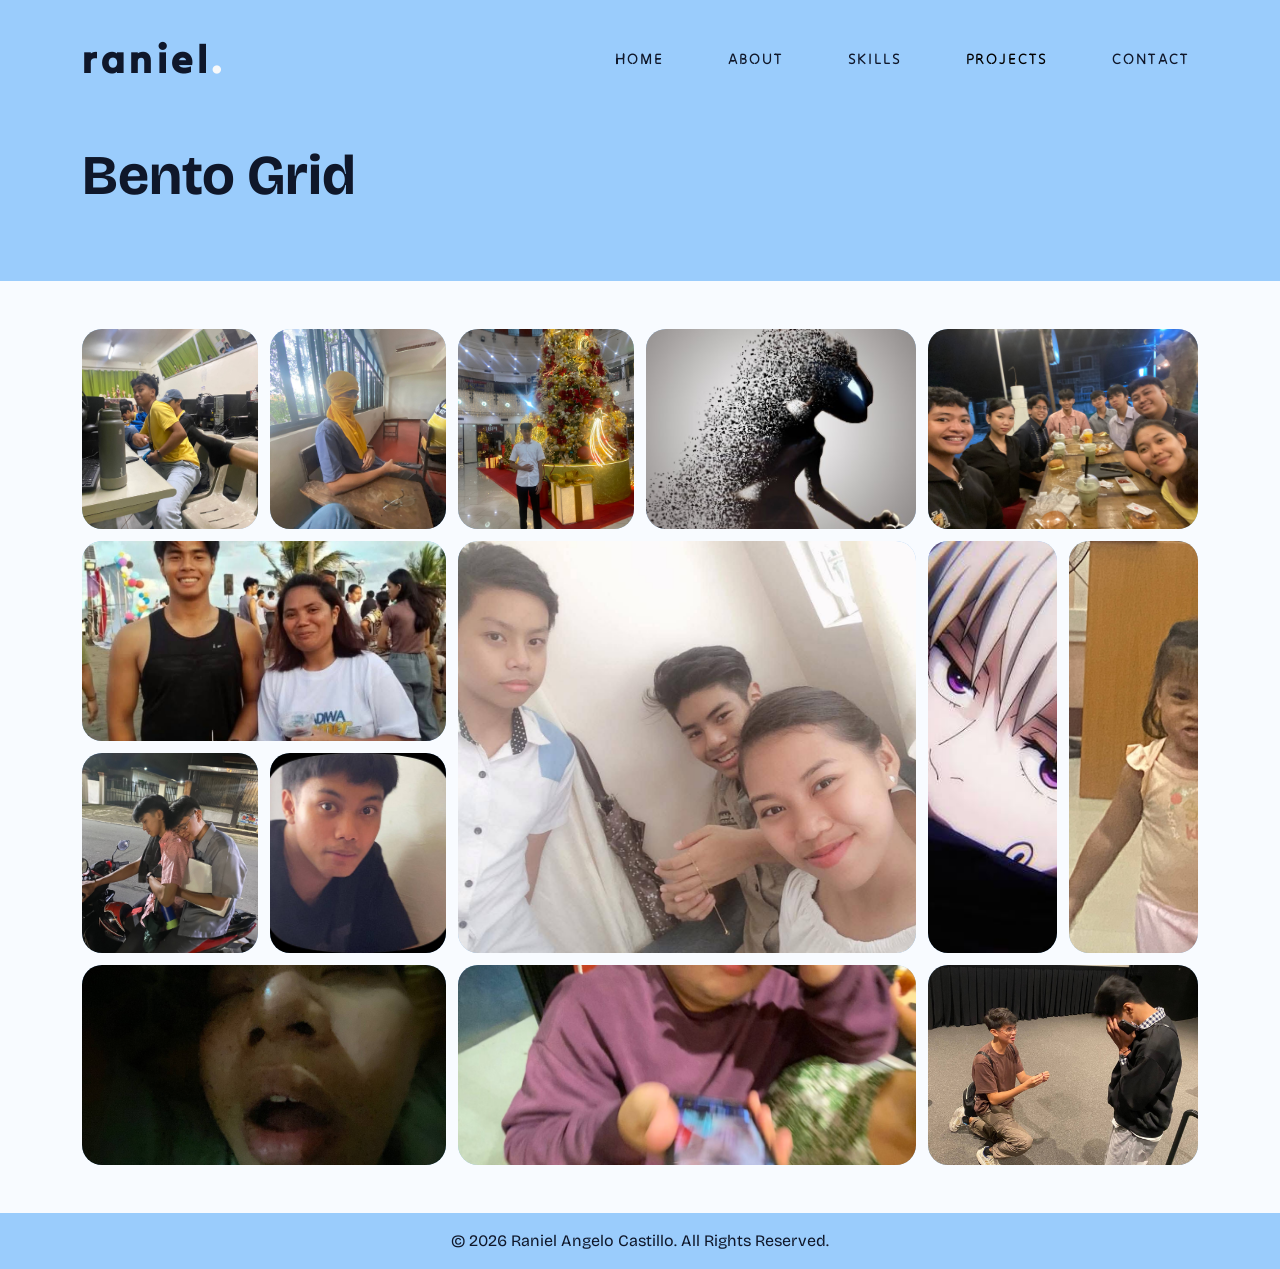
<file: ACTIVITY 1/bento.html>
<!DOCTYPE html>
<html lang="en">
<head>
    <meta charset="UTF-8">
    <meta name="viewport" content="width=device-width, initial-scale=1.0">

    <link href="https://cdn.jsdelivr.net/npm/bootstrap@5.3.8/dist/css/bootstrap.min.css" rel="stylesheet">

    <link rel="preconnect" href="https://fonts.googleapis.com">
    <link rel="preconnect" href="https://fonts.gstatic.com" crossorigin>
    <link href="https://fonts.googleapis.com/css2?family=Bricolage+Grotesque:wght@400&family=Tilt+Neon:wght@400&family=Tilt+Warp:wght@400&display=swap" rel="stylesheet">

    <link rel="stylesheet" href="style.css?v=6">

    <title>Bento Grid | Raniel</title>
</head>
<body>

    <section class="bg-primary-subtle pb-4 pb-lg-5 projects-hero">

        <nav class="navbar navbar-expand-lg py-3 py-lg-4">
            <div class="container">

                <a class="navbar-brand fw-bold fs-1 logo-font" href="https://ranielcastillo17-creator.github.io">
                    raniel<span class="text-light">.</span>
                </a>

                <button class="navbar-toggler" data-bs-toggle="collapse"
                    data-bs-target="#navbarNav">
                    <span class="navbar-toggler-icon"></span>
                </button>

                <div class="collapse navbar-collapse" id="navbarNav">

                    <ul class="navbar-nav ms-auto gap-lg-5">
                        <li class="nav-item">
                            <a class="nav-link fw-semibold neon-font" href="https://ranielcastillo17-creator.github.io">Home</a>
                        </li>

                        <li class="nav-item">
                            <a class="nav-link fw-semibold neon-font" href="https://ranielcastillo17-creator.github.io/#about">About</a>
                        </li>

                        <li class="nav-item">
                            <a class="nav-link fw-semibold neon-font" href="https://ranielcastillo17-creator.github.io/WEBDEV/ACTIVITY%202/skills.html">Skills</a>
                        </li>

                        <li class="nav-item">
                            <a class="nav-link fw-semibold neon-font active" aria-current="page" href="projects.html">Projects</a>
                        </li>

                        <li class="nav-item">
                            <a class="nav-link fw-semibold neon-font" href="https://ranielcastillo17-creator.github.io/#contact">Contact</a>
                        </li>
                    </ul>

                </div>

            </div>
        </nav>

        <div class="container pt-3 pt-lg-4 pb-2 pb-lg-3">
            <h1 class="display-4 fw-bold grotesque-font mb-2">Bento Grid</h1>
        </div>

    </section>

    <section class="py-4 py-lg-5">

        <div class="container">

            <div class="project-grid" id="projectGrid"></div>

        </div>

    </section>

    <div class="modal fade" id="projectModal" tabindex="-1" aria-label="Project image" aria-hidden="true">
        <div class="modal-dialog modal-xl modal-dialog-centered">
            <div class="modal-content bg-transparent border-0">
                <button type="button" class="btn-close btn-close-white ms-auto mb-2" data-bs-dismiss="modal" aria-label="Close"></button>
                <img id="projectModalImg" class="img-fluid rounded-4" alt="">
            </div>
        </div>
    </div>

    <footer class="bg-primary-subtle py-3">

        <div class="container text-center">

            © 2026 Raniel Angelo Castillo.
            All Rights Reserved.

        </div>

    </footer>

    <script src="https://cdn.jsdelivr.net/npm/bootstrap@5.3.8/dist/js/bootstrap.bundle.min.js"></script>
    <script>
        const projectGrid = document.getElementById('projectGrid');
        const projectSizes = [
            'large', '', '', 'feature', 'wide', 'large', '', '', 'large', '', '',
            'wide', 'feature', 'tall'
        ];

        projectGrid.innerHTML = projectSizes.map((size, index) => {
            const number = index + 1;
            const image = `images/projects/${number}.jpg`;
            const sizeClass = size ? ` bento-card--${size}` : '';

            return `
                <div class="card bento-card${sizeClass}">
                    <button class="bento-btn" type="button" data-bs-toggle="modal"
                        data-bs-target="#projectModal" data-img="${image}">
                        <img src="${image}" alt="Project ${number}" loading="lazy">
                    </button>
                </div>`;
        }).join('');

        document.getElementById('projectModal').addEventListener('show.bs.modal', event => {
            const image = document.getElementById('projectModalImg');
            const trigger = event.relatedTarget;
            image.src = trigger.dataset.img;
            image.alt = trigger.querySelector('img').alt;
        });
    </script>

</body>
</html>
</file>
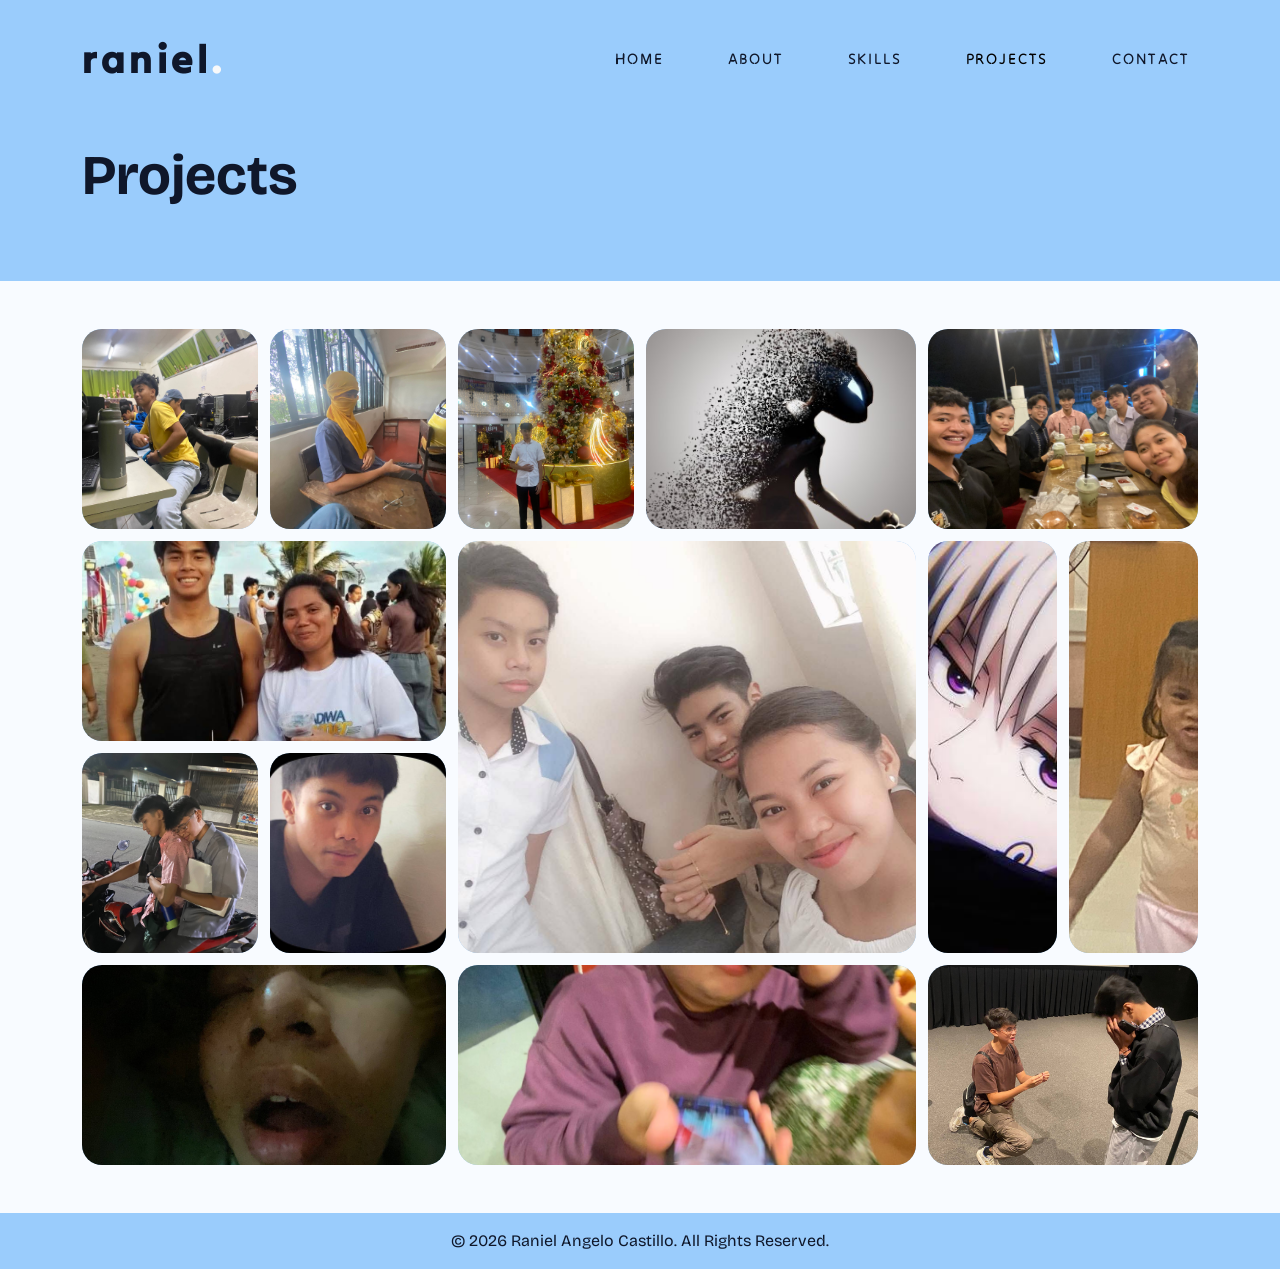
<file: ACTIVITY 1/projects.html>
<!DOCTYPE html>
<html lang="en">
<head>
    <meta charset="UTF-8">
    <meta name="viewport" content="width=device-width, initial-scale=1.0">

    <link href="https://cdn.jsdelivr.net/npm/bootstrap@5.3.8/dist/css/bootstrap.min.css" rel="stylesheet">

    <link rel="preconnect" href="https://fonts.googleapis.com">
    <link rel="preconnect" href="https://fonts.gstatic.com" crossorigin>
    <link href="https://fonts.googleapis.com/css2?family=Bricolage+Grotesque:wght@400&family=Tilt+Neon:wght@400&family=Tilt+Warp:wght@400&display=swap" rel="stylesheet">

    <link rel="stylesheet" href="style.css?v=6">

    <title>Projects | Raniel</title>
</head>
<body>

    <section class="bg-primary-subtle pb-4 pb-lg-5 projects-hero">

        <nav class="navbar navbar-expand-lg py-3 py-lg-4">
            <div class="container">

                <a class="navbar-brand fw-bold fs-1 logo-font" href="https://ranielcastillo17-creator.github.io">
                    raniel<span class="text-light">.</span>
                </a>

                <button class="navbar-toggler" data-bs-toggle="collapse"
                    data-bs-target="#navbarNav">
                    <span class="navbar-toggler-icon"></span>
                </button>

                <div class="collapse navbar-collapse" id="navbarNav">

                    <ul class="navbar-nav ms-auto gap-lg-5">
                        <li class="nav-item">
                            <a class="nav-link fw-semibold neon-font" href="https://ranielcastillo17-creator.github.io">Home</a>
                        </li>

                        <li class="nav-item">
                            <a class="nav-link fw-semibold neon-font" href="https://ranielcastillo17-creator.github.io/#about">About</a>
                        </li>

                        <li class="nav-item">
                            <a class="nav-link fw-semibold neon-font" href="https://ranielcastillo17-creator.github.io/WEBDEV/ACTIVITY%202/skills.html">Skills</a>
                        </li>

                        <li class="nav-item">
                            <a class="nav-link fw-semibold neon-font active" aria-current="page" href="projects.html">Projects</a>
                        </li>

                        <li class="nav-item">
                            <a class="nav-link fw-semibold neon-font" href="https://ranielcastillo17-creator.github.io/#contact">Contact</a>
                        </li>
                    </ul>

                </div>

            </div>
        </nav>

        <div class="container pt-3 pt-lg-4 pb-2 pb-lg-3">
            <h1 class="display-4 fw-bold grotesque-font mb-2">Projects</h1>
        </div>

    </section>

    <section class="py-4 py-lg-5">

        <div class="container">

            <div class="project-grid" id="projectGrid"></div>

        </div>

    </section>

    <div class="modal fade" id="projectModal" tabindex="-1" aria-label="Project image" aria-hidden="true">
        <div class="modal-dialog modal-xl modal-dialog-centered">
            <div class="modal-content bg-transparent border-0">
                <button type="button" class="btn-close btn-close-white ms-auto mb-2" data-bs-dismiss="modal" aria-label="Close"></button>
                <img id="projectModalImg" class="img-fluid rounded-4" alt="">
            </div>
        </div>
    </div>

    <footer class="bg-primary-subtle py-3">

        <div class="container text-center">

            © 2026 Raniel Angelo Castillo.
            All Rights Reserved.

        </div>

    </footer>

    <script src="https://cdn.jsdelivr.net/npm/bootstrap@5.3.8/dist/js/bootstrap.bundle.min.js"></script>
    <script>
        const projectGrid = document.getElementById('projectGrid');
        const projectSizes = [
            'large', '', '', 'feature', 'wide', 'large', '', '', 'large', '', '',
            'wide', 'feature', 'tall'
        ];

        projectGrid.innerHTML = projectSizes.map((size, index) => {
            const number = index + 1;
            const image = `images/projects/${number}.jpg`;
            const sizeClass = size ? ` bento-card--${size}` : '';

            return `
                <div class="card bento-card${sizeClass}">
                    <button class="bento-btn" type="button" data-bs-toggle="modal"
                        data-bs-target="#projectModal" data-img="${image}">
                        <img src="${image}" alt="Project ${number}" loading="lazy">
                    </button>
                </div>`;
        }).join('');

        document.getElementById('projectModal').addEventListener('show.bs.modal', event => {
            const image = document.getElementById('projectModalImg');
            const trigger = event.relatedTarget;
            image.src = trigger.dataset.img;
            image.alt = trigger.querySelector('img').alt;
        });
    </script>

</body>
</html>
</file>
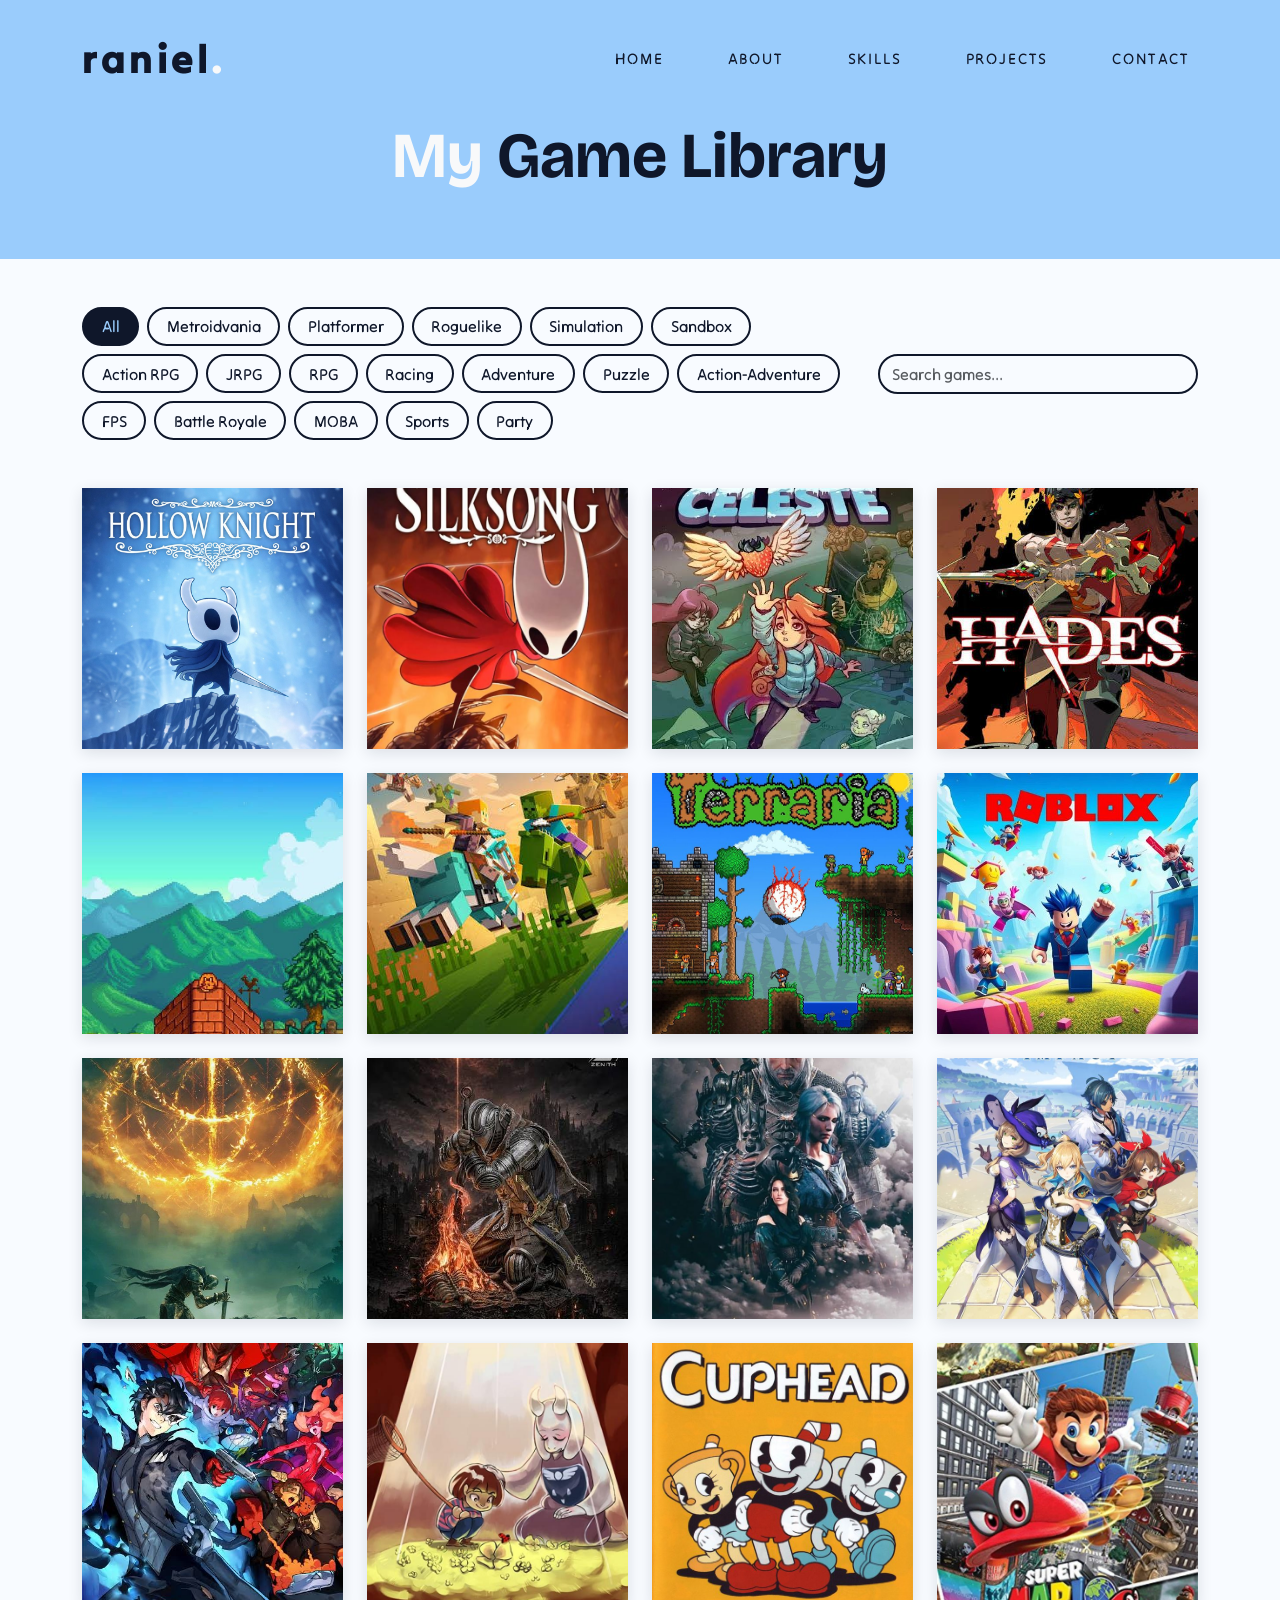
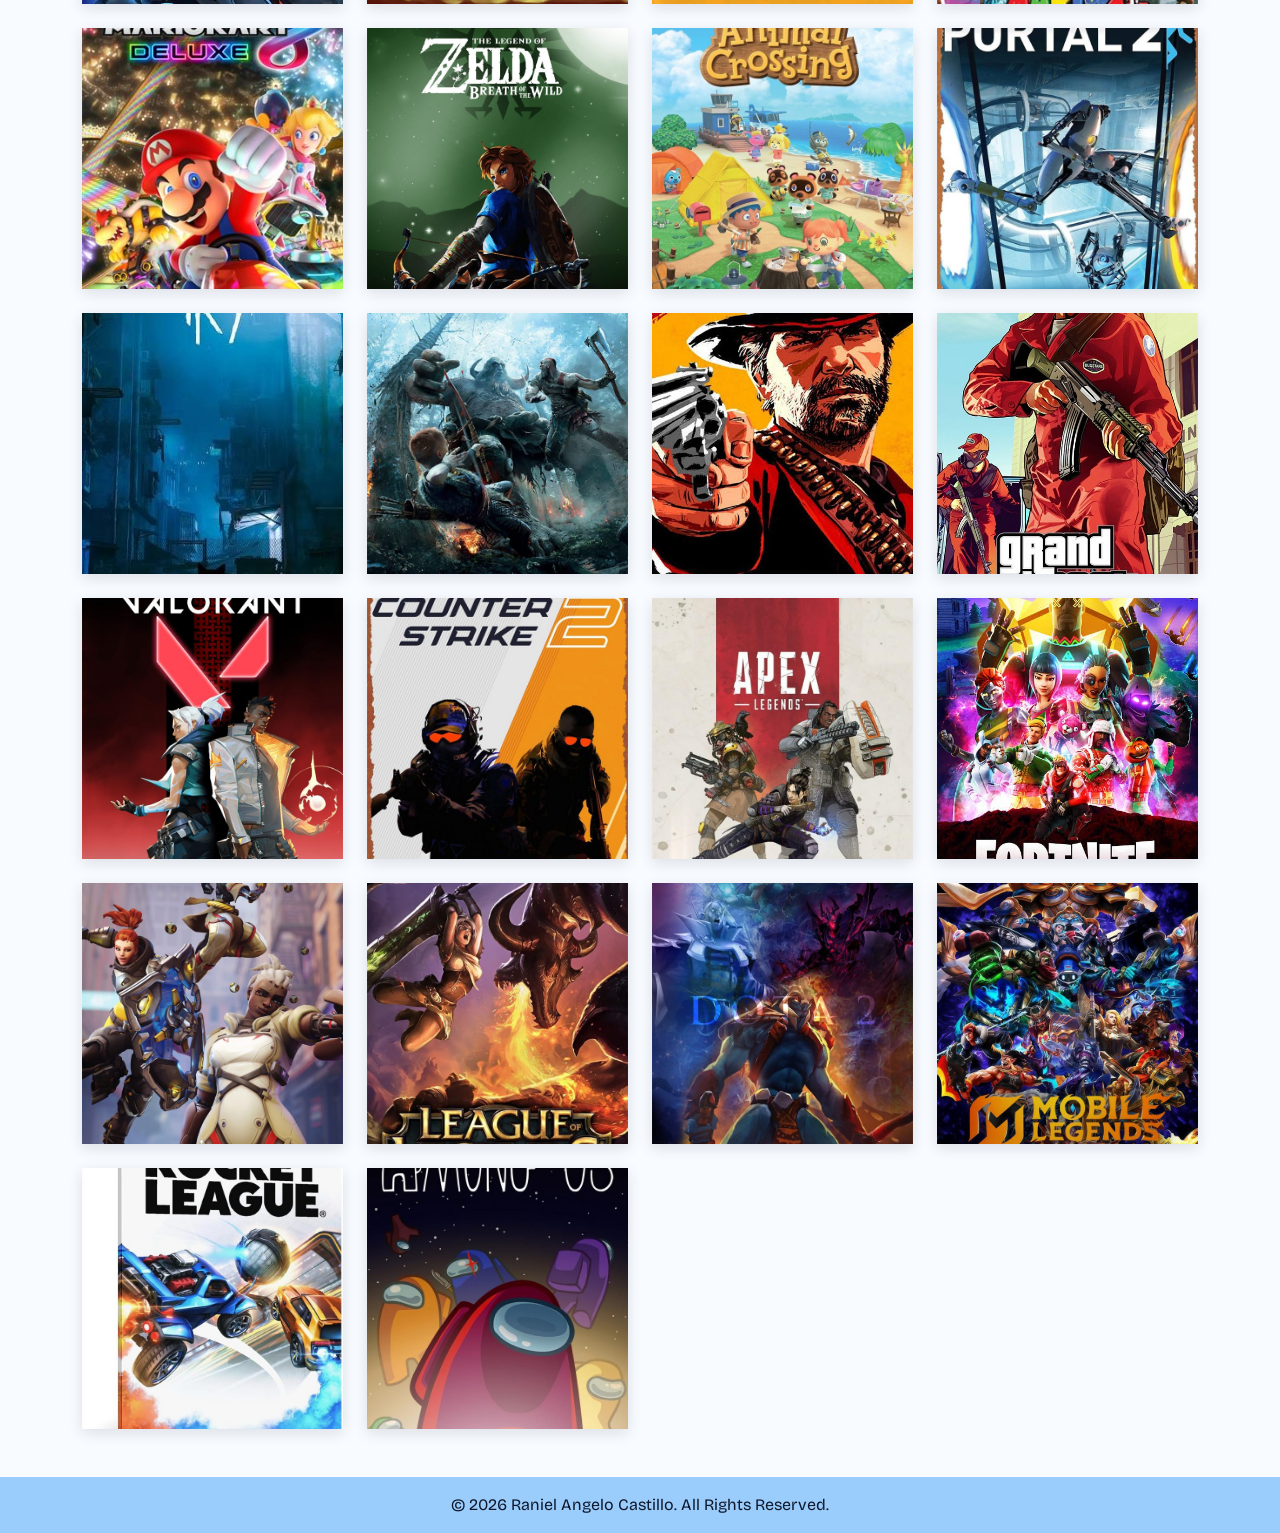
<file: ACTIVITY 2/games.html>
<!DOCTYPE html>
<html lang="en">
<head>
    <meta charset="UTF-8">
    <meta name="viewport" content="width=device-width, initial-scale=1.0">

    <link href="https://cdn.jsdelivr.net/npm/bootstrap@5.3.8/dist/css/bootstrap.min.css" rel="stylesheet">
    <link rel="preconnect" href="https://fonts.googleapis.com">
    <link rel="preconnect" href="https://fonts.gstatic.com" crossorigin>
    <link href="https://fonts.googleapis.com/css2?family=Bricolage+Grotesque:wght@400&family=Tilt+Neon:wght@400&family=Tilt+Warp:wght@400&display=swap" rel="stylesheet">

    <link rel="stylesheet" href="../ACTIVITY%201/style.css?v=6">
    <link rel="stylesheet" href="games.css">

    <title>Games | Raniel</title>
</head>
<body>

    <section class="bg-primary-subtle games-hero">

        <nav class="navbar navbar-expand-lg py-4">
            <div class="container">
                <a class="navbar-brand fw-bold fs-1 logo-font" href="https://ranielcastillo17-creator.github.io">
                    raniel<span class="text-light">.</span>
                </a>
                <button class="navbar-toggler" type="button" data-bs-toggle="collapse"
                    data-bs-target="#navbarNav" aria-controls="navbarNav"
                    aria-expanded="false" aria-label="Toggle navigation">
                    <span class="navbar-toggler-icon"></span>
                </button>
                <div class="collapse navbar-collapse" id="navbarNav">
                    <ul class="navbar-nav ms-auto gap-lg-5">
                        <li class="nav-item"><a class="nav-link fw-semibold neon-font" href="https://ranielcastillo17-creator.github.io">Home</a></li>
                        <li class="nav-item"><a class="nav-link fw-semibold neon-font" href="https://ranielcastillo17-creator.github.io/#about">About</a></li>
                        <li class="nav-item"><a class="nav-link fw-semibold neon-font" href="https://ranielcastillo17-creator.github.io/WEBDEV/skills/skills.html">Skills</a></li>
                        <li class="nav-item"><a class="nav-link fw-semibold neon-font" href="https://ranielcastillo17-creator.github.io/WEBDEV/projects/projects.html">Projects</a></li>
                        <li class="nav-item"><a class="nav-link fw-semibold neon-font" href="https://ranielcastillo17-creator.github.io/#contact">Contact</a></li>
                    </ul>
                </div>
            </div>
        </nav>

        <div class="container text-center">
            <h1 class="display-3 fw-bold grotesque-font mb-3">
                <span class="text-light">My</span> Game Library
            </h1>
        </div>
    </section>

    <section class="py-5">
        <div class="container">

            <div class="d-flex flex-column flex-md-row gap-3 justify-content-between align-items-md-center mb-5">
                <div class="filter-bar d-flex flex-wrap gap-2" id="filters" role="group" aria-label="Filter by genre"></div>
                <input type="search" id="search" class="form-control search-input" placeholder="Search games..." aria-label="Search games">
            </div>

            <div class="game-grid" id="gameGrid"></div>

            <p class="empty-state text-center neon-font fs-5 mt-4" id="emptyState">No games found.</p>

        </div>
    </section>

    <footer class="bg-primary-subtle py-3">
        <div class="container text-center">
            © 2026 Raniel Angelo Castillo. All Rights Reserved.
        </div>
    </footer>

    <script src="https://cdn.jsdelivr.net/npm/bootstrap@5.3.8/dist/js/bootstrap.bundle.min.js"></script>
    <script src="games.js"></script>
</body>
</html>
</file>
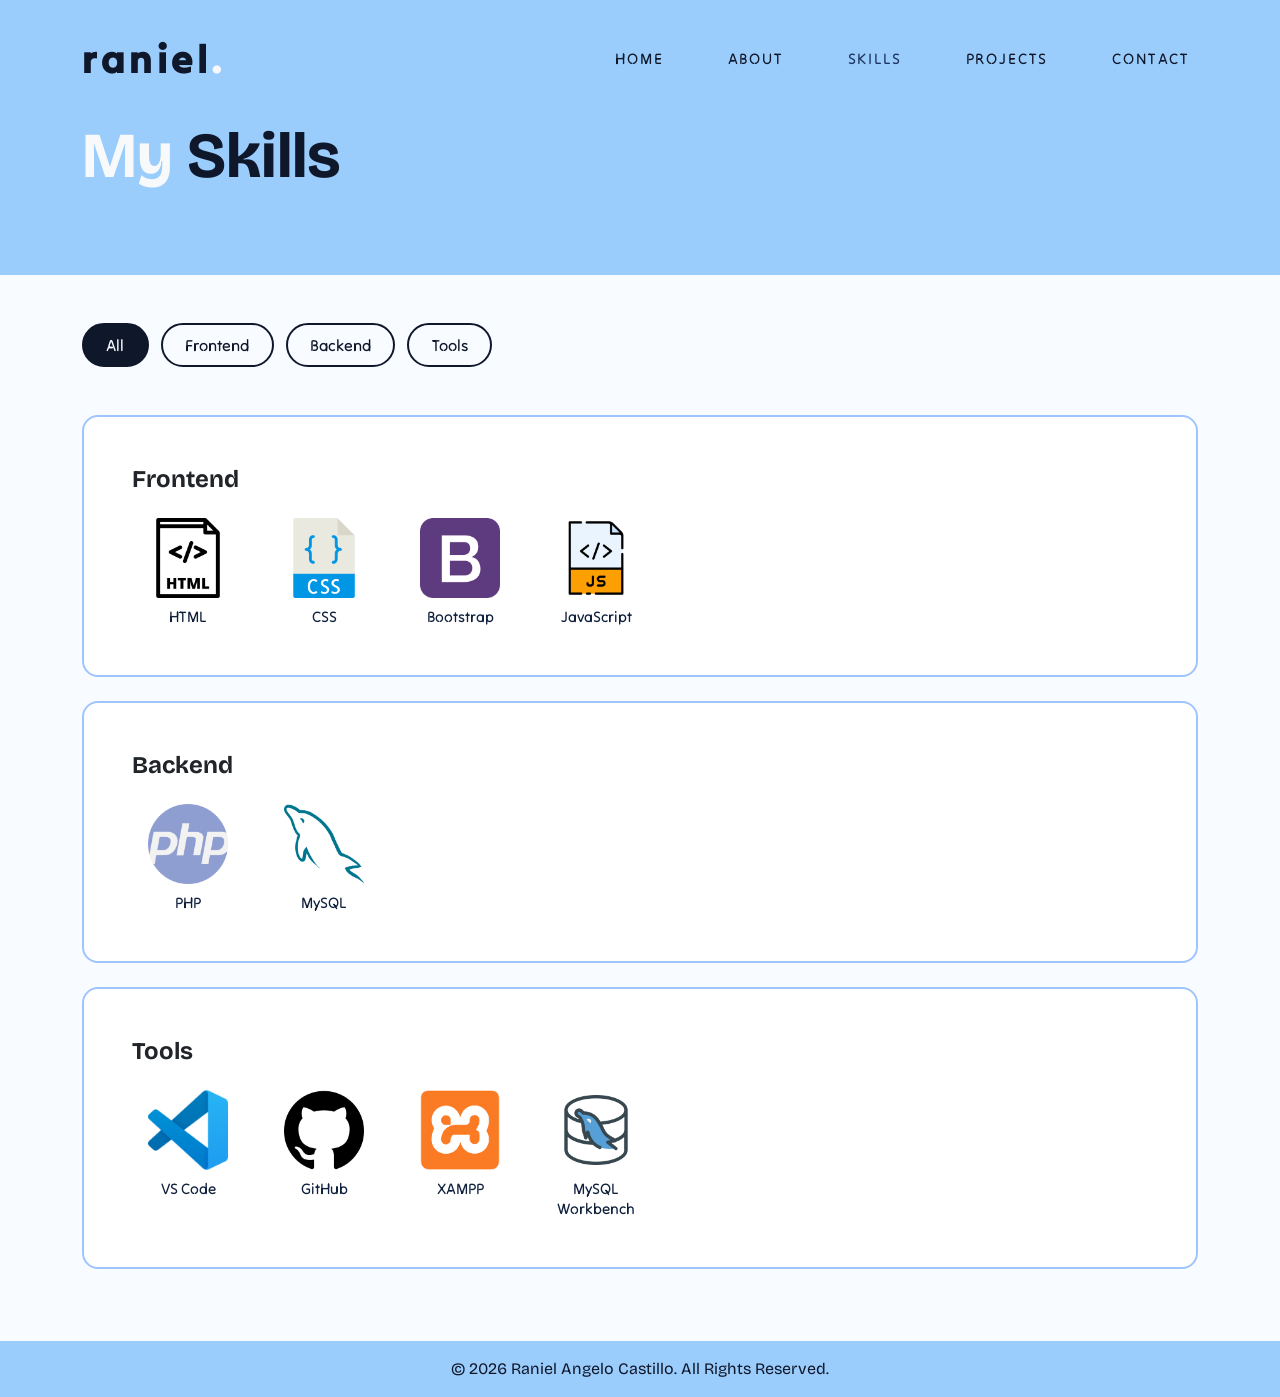
<file: ACTIVITY 2/skills.html>
<!DOCTYPE html>
<html lang="en">
<head>
    <meta charset="UTF-8">
    <meta name="viewport" content="width=device-width, initial-scale=1.0">

    <link href="https://cdn.jsdelivr.net/npm/bootstrap@5.3.8/dist/css/bootstrap.min.css" rel="stylesheet">

    <link rel="preconnect" href="https://fonts.googleapis.com">
    <link rel="preconnect" href="https://fonts.gstatic.com" crossorigin>
    <link href="https://fonts.googleapis.com/css2?family=Bricolage+Grotesque:wght@400&family=Tilt+Neon:wght@400&family=Tilt+Warp:wght@400&display=swap" rel="stylesheet">

    <link rel="stylesheet" href="skills.css">

    <title>Skills | Raniel Angelo</title>
</head>
<body>

    <section class="bg-primary-subtle skills-hero">


        <nav class="navbar navbar-expand-lg py-4">
            <div class="container">

                <a class="navbar-brand fw-bold fs-1 logo-font" href="https://ranielcastillo17-creator.github.io">
                    raniel<span class="text-light">.</span>
                </a>

                <button class="navbar-toggler" data-bs-toggle="collapse"
                    data-bs-target="#navbarNav" aria-label="Toggle navigation">
                    <span class="navbar-toggler-icon"></span>
                </button>

                <div class="collapse navbar-collapse" id="navbarNav">
                    <ul class="navbar-nav ms-auto gap-lg-5">
                        <li class="nav-item">
                            <a class="nav-link fw-semibold neon-font" href="https://ranielcastillo17-creator.github.io">Home</a>
                        </li>
                        <li class="nav-item">
                            <a class="nav-link fw-semibold neon-font" href="https://ranielcastillo17-creator.github.io/#about">About</a>
                        </li>
                        <li class="nav-item">
                            <a class="nav-link fw-semibold neon-font active" aria-current="page" href="skills.html">Skills</a>
                        </li>
                        <li class="nav-item">
                            <a class="nav-link fw-semibold neon-font" href="https://ranielcastillo17-creator.github.io/WEBDEV/ACTIVITY%201/projects.html">Projects</a>
                        </li>
                        <li class="nav-item">
                            <a class="nav-link fw-semibold neon-font" href="https://ranielcastillo17-creator.github.io/#contact">Contact</a>
                        </li>
                    </ul>
                </div>

            </div>
        </nav>

        <div class="container">
            <h1 class="display-3 fw-bold grotesque-font mb-3">
                <span class="text-light">My</span> Skills
            </h1>
        </div>

    </section>

    <section class="py-5">
        <div class="container">
            <div class="filter-bar mb-5" id="filterBar" role="group" aria-label="Filter skills by category"></div>
            <div class="row" id="skillsContainer" aria-live="polite">
                <p class="skills-message neon-font">Loading skills…</p>
            </div>
        </div>
    </section>

    <footer class="bg-primary-subtle py-3">
        <div class="container text-center">
            © 2026 Raniel Angelo Castillo.
            All Rights Reserved.
        </div>
    </footer>

    <script src="https://cdn.jsdelivr.net/npm/bootstrap@5.3.8/dist/js/bootstrap.bundle.min.js"></script>
    <script src="skills.js"></script>
</body>
</html>
</file>
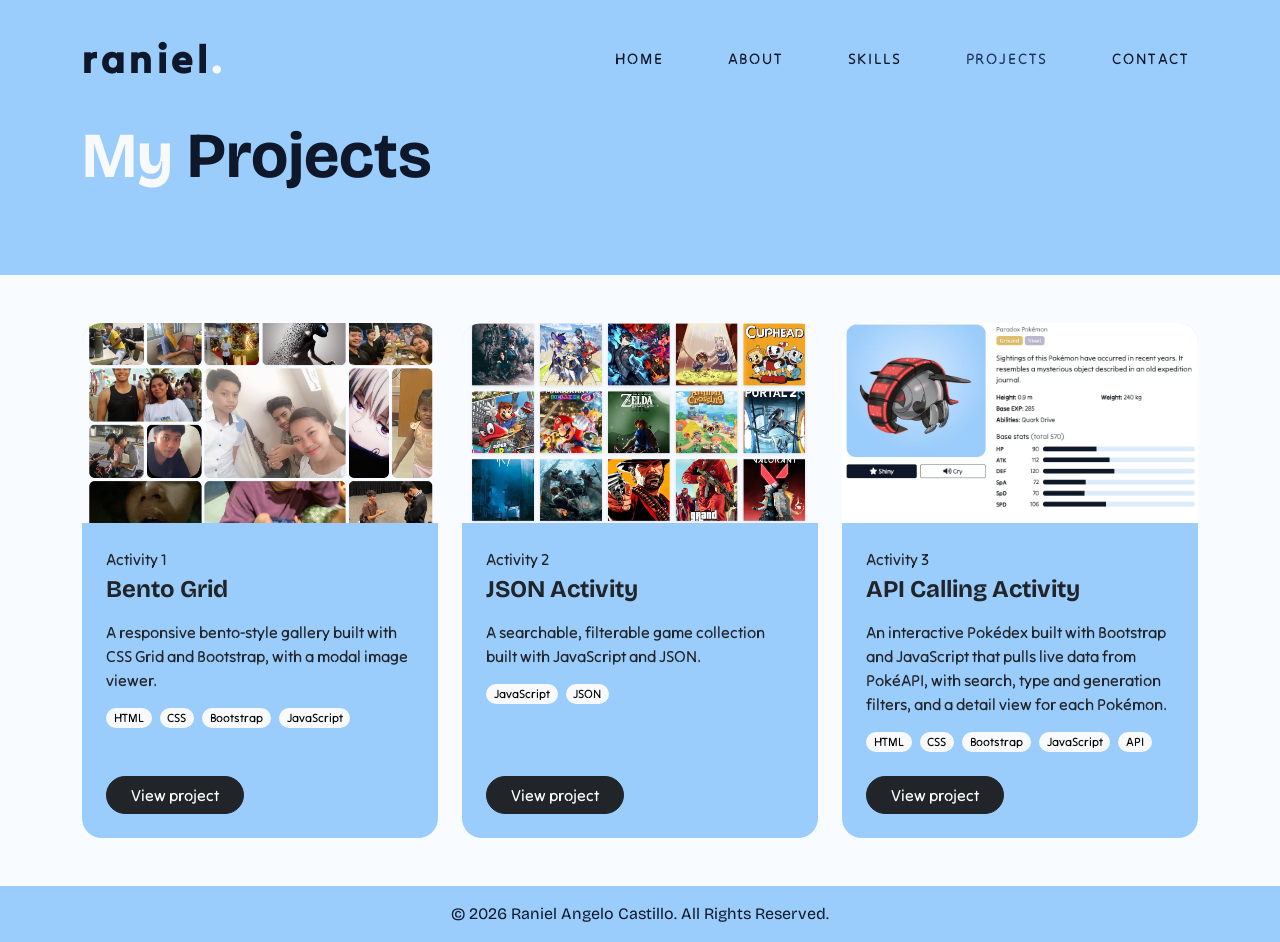
<file: projects/projects.html>
<!DOCTYPE html>
<html lang="en">
<head>
    <meta charset="UTF-8">
    <meta name="viewport" content="width=device-width, initial-scale=1.0">

    <link href="https://cdn.jsdelivr.net/npm/bootstrap@5.3.8/dist/css/bootstrap.min.css" rel="stylesheet">

    <link rel="preconnect" href="https://fonts.googleapis.com">
    <link rel="preconnect" href="https://fonts.gstatic.com" crossorigin>
    <link href="https://fonts.googleapis.com/css2?family=Bricolage+Grotesque:wght@400&family=Tilt+Neon:wght@400&family=Tilt+Warp:wght@400&display=swap" rel="stylesheet">

    <link rel="stylesheet" href="projects.css">

    <title>Projects | Raniel Angelo</title>
</head>
<body>

    <section id="home" class="bg-primary-subtle projects-hero">

        <nav class="navbar navbar-expand-lg py-4">
            <div class="container">

                <a class="navbar-brand fw-bold fs-1 logo-font" href="https://ranielcastillo17-creator.github.io">
                    raniel<span class="text-light">.</span>
                </a>

                <button class="navbar-toggler" data-bs-toggle="collapse"
                    data-bs-target="#navbarNav" aria-label="Toggle navigation">
                    <span class="navbar-toggler-icon"></span>
                </button>

                <div class="collapse navbar-collapse" id="navbarNav">
                    <ul class="navbar-nav ms-auto gap-lg-5">
                        <li class="nav-item">
                            <a class="nav-link fw-semibold neon-font" href="https://ranielcastillo17-creator.github.io/">Home</a>
                        </li>
                        <li class="nav-item">
                            <a class="nav-link fw-semibold neon-font" href="https://ranielcastillo17-creator.github.io/#about">About</a>
                        </li>
                        <li class="nav-item">
                            <a class="nav-link fw-semibold neon-font" href="https://ranielcastillo17-creator.github.io/WEBDEV/skills/skills.html">Skills</a>
                        </li>
                        <li class="nav-item">
                            <a class="nav-link fw-semibold neon-font active" aria-current="page" href="projects.html">Projects</a>
                        </li>
                        <li class="nav-item">
                            <a class="nav-link fw-semibold neon-font" href="https://ranielcastillo17-creator.github.io/#contact">Contact</a>
                        </li>
                    </ul>
                </div>

            </div>
        </nav>

        <div class="container">
            <h1 class="display-3 fw-bold grotesque-font mb-3">
                <span class="text-light">My</span> Projects
            </h1>
        </div>

    </section>

    <section id="projects" class="py-5">
        <div class="container">
            <div class="row g-4">
                <div class="col-md-6 col-lg-4">
                    <div class="card project-card h-100 overflow-hidden">
                        <div class="ratio ratio-16x9 project-media">
                            <img src="images/preview.jfif" alt="Bento Grid preview">
                        </div>
                        <div class="card-body d-flex flex-column p-4">
                            <p class="neon-font fw-semibold mb-1">Activity 1</p>
                            <h3 class="h4 fw-bold grotesque-font mb-3">Bento Grid</h3>
                            <p class="neon-font mb-3">
                                A responsive bento-style gallery built with CSS Grid and Bootstrap, with a modal image viewer.
                            </p>
                            <div class="d-flex flex-wrap gap-2 mb-4">
                                <span class="badge rounded-pill text-bg-light neon-font">HTML</span>
                                <span class="badge rounded-pill text-bg-light neon-font">CSS</span>
                                <span class="badge rounded-pill text-bg-light neon-font">Bootstrap</span>
                                <span class="badge rounded-pill text-bg-light neon-font">JavaScript</span>
                            </div>
                            <a href="https://ranielcastillo17-creator.github.io/WEBDEV/ACTIVITY%201/bento.html" class="btn btn-dark rounded-pill px-4 mt-auto align-self-start neon-font">View project</a>
                        </div>
                    </div>
                </div>

                <div class="col-md-6 col-lg-4">
                    <div class="card project-card h-100 overflow-hidden">
                        <div class="ratio ratio-16x9 project-media">
                            <img src="images/preview2.jfif" alt="JSON Activity preview">
                        </div>
                        <div class="card-body d-flex flex-column p-4">
                            <p class="neon-font fw-semibold mb-1">Activity 2</p>
                            <h3 class="h4 fw-bold grotesque-font mb-3">JSON Activity</h3>
                            <p class="neon-font mb-3">
                                A searchable, filterable game collection built with JavaScript and JSON.
                            </p>
                            <div class="d-flex flex-wrap gap-2 mb-4">
                                <span class="badge rounded-pill text-bg-light neon-font">JavaScript</span>
                                <span class="badge rounded-pill text-bg-light neon-font">JSON</span>
                            </div>
                            <a href="https://ranielcastillo17-creator.github.io/WEBDEV/ACTIVITY%202/games.html" class="btn btn-dark rounded-pill px-4 mt-auto align-self-start neon-font">View project</a>
                        </div>
                    </div>
                </div>

                <div class="col-md-6 col-lg-4">
                    <div class="card project-card h-100 overflow-hidden">
                        <div class="ratio ratio-16x9 project-media">
                            <img src="images/preview3.jfif" alt="API Calling preview">
                        </div>
                        <div class="card-body d-flex flex-column p-4">
                            <p class="neon-font fw-semibold mb-1">Activity 3</p>
                            <h3 class="h4 fw-bold grotesque-font mb-3">API Calling Activity </h3>
                            <p class="neon-font mb-3">
                                An interactive Pokédex built with Bootstrap and JavaScript that pulls live data from PokéAPI, with search, type and generation filters, and a detail view for each Pokémon.
                            </p>
                            <div class="d-flex flex-wrap gap-2 mb-4">
                                <span class="badge rounded-pill text-bg-light neon-font">HTML</span>
                                <span class="badge rounded-pill text-bg-light neon-font">CSS</span>
                                <span class="badge rounded-pill text-bg-light neon-font">Bootstrap</span>
                                <span class="badge rounded-pill text-bg-light neon-font">JavaScript</span>
                                <span class="badge rounded-pill text-bg-light neon-font">API</span>
                            </div>
                            <a href="https://ranielcastillo17-creator.github.io/WEBDEV/ACTIVITY%203/pokedex.html" class="btn btn-dark rounded-pill px-4 mt-auto align-self-start neon-font">View project</a>
                        </div>
                    </div>
                </div>
            </div>
        </div>
    </section>

    <footer class="bg-primary-subtle py-3">
        <div class="container text-center">
            © 2026 Raniel Angelo Castillo.
            All Rights Reserved.
        </div>
    </footer>

    <script src="https://cdn.jsdelivr.net/npm/bootstrap@5.3.8/dist/js/bootstrap.bundle.min.js"></script>
</body>
</html>
</file>
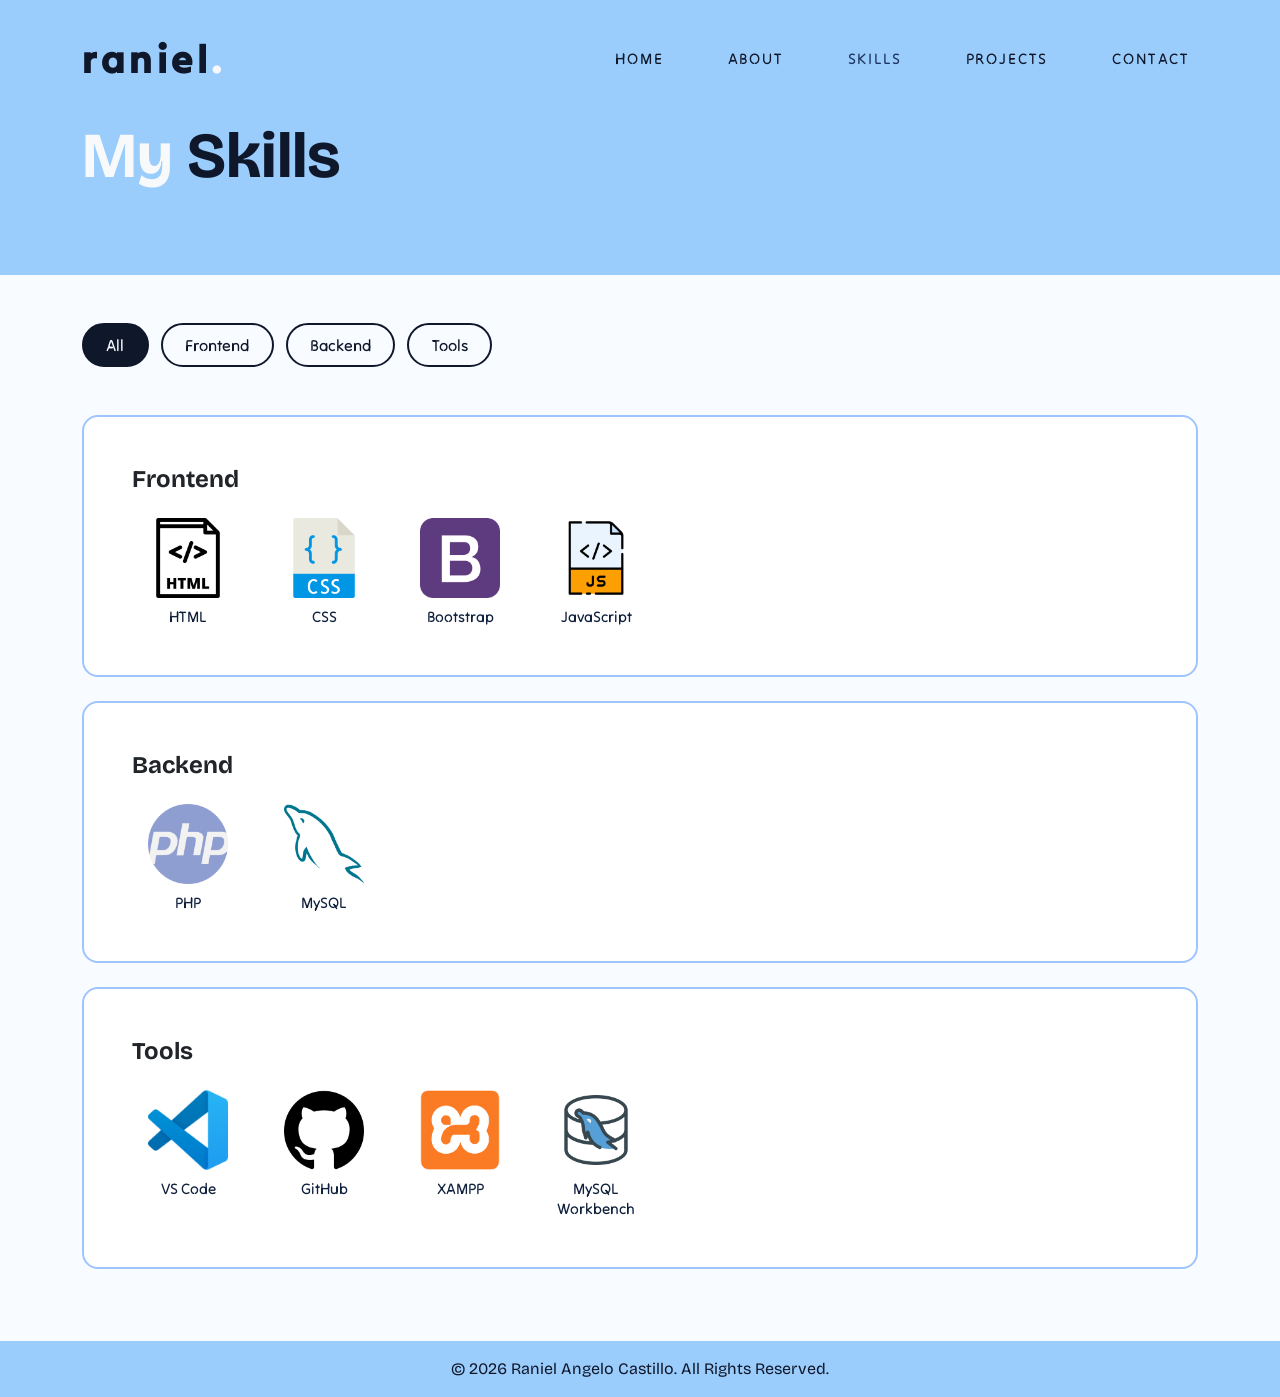
<file: skills/skills.html>
<!DOCTYPE html>
<html lang="en">
<head>
    <meta charset="UTF-8">
    <meta name="viewport" content="width=device-width, initial-scale=1.0">

    <link href="https://cdn.jsdelivr.net/npm/bootstrap@5.3.8/dist/css/bootstrap.min.css" rel="stylesheet">

    <link rel="preconnect" href="https://fonts.googleapis.com">
    <link rel="preconnect" href="https://fonts.gstatic.com" crossorigin>
    <link href="https://fonts.googleapis.com/css2?family=Bricolage+Grotesque:wght@400&family=Tilt+Neon:wght@400&family=Tilt+Warp:wght@400&display=swap" rel="stylesheet">

    <link rel="stylesheet" href="skills.css">

    <title>Skills | Raniel Angelo</title>
</head>
<body>

    <section class="bg-primary-subtle skills-hero">


        <nav class="navbar navbar-expand-lg py-4">
            <div class="container">

                <a class="navbar-brand fw-bold fs-1 logo-font" href="https://ranielcastillo17-creator.github.io">
                    raniel<span class="text-light">.</span>
                </a>

                <button class="navbar-toggler" data-bs-toggle="collapse"
                    data-bs-target="#navbarNav" aria-label="Toggle navigation">
                    <span class="navbar-toggler-icon"></span>
                </button>

                <div class="collapse navbar-collapse" id="navbarNav">
                    <ul class="navbar-nav ms-auto gap-lg-5">
                        <li class="nav-item">
                            <a class="nav-link fw-semibold neon-font" href="https://ranielcastillo17-creator.github.io">Home</a>
                        </li>
                        <li class="nav-item">
                            <a class="nav-link fw-semibold neon-font" href="https://ranielcastillo17-creator.github.io/#about">About</a>
                        </li>
                        <li class="nav-item">
                            <a class="nav-link fw-semibold neon-font active" aria-current="page" href="https://ranielcastillo17-creator.github.io/skills/skills.html">Skills</a>
                        </li>
                        <li class="nav-item">
                            <a class="nav-link fw-semibold neon-font" href="https://ranielcastillo17-creator.github.io/WEBDEV/projects/projects.html">Projects</a>
                        </li>
                        <li class="nav-item">
                            <a class="nav-link fw-semibold neon-font" href="https://ranielcastillo17-creator.github.io/#contact">Contact</a>
                        </li>
                    </ul>
                </div>

            </div>
        </nav>

        <div class="container">
            <h1 class="display-3 fw-bold grotesque-font mb-3">
                <span class="text-light">My</span> Skills
            </h1>
        </div>

    </section>

    <section class="py-5">
        <div class="container">
            <div class="filter-bar mb-5" id="filterBar" role="group" aria-label="Filter skills by category"></div>
            <div class="row" id="skillsContainer" aria-live="polite">
                <p class="skills-message neon-font">Loading skills…</p>
            </div>
        </div>
    </section>

    <footer class="bg-primary-subtle py-3">
        <div class="container text-center">
            © 2026 Raniel Angelo Castillo.
            All Rights Reserved.
        </div>
    </footer>

    <script src="https://cdn.jsdelivr.net/npm/bootstrap@5.3.8/dist/js/bootstrap.bundle.min.js"></script>
    <script src="skills.js"></script>
</body>
</html>
</file>
<file: ACTIVITY 1/style.css>
﻿body {
    font-family: "Bricolage Grotesque", sans-serif;
    color: #0f172a;
    background: #f8fbff;
}

img {
    max-width: 100%;
}

html {
    scroll-behavior: smooth;
}

section[id] {
    scroll-margin-top: 1rem;
}

.bg-primary-subtle {
    background-color: #9ACCFC !important;
}


.logo-font {
    font-family: "Tilt Warp", sans-serif;
    letter-spacing: 0.08em;
    text-transform: lowercase;
}

.neon-font {
    font-family: "Tilt Neon", sans-serif;
}

.grotesque-font {
    font-family: "Bricolage Grotesque", sans-serif;
}


.navbar-brand {
    color: #0f172a;
    letter-spacing: 0.08em;
}

.navbar-nav .nav-link {
    color: #0f172a;
    font-size: 0.95rem;
    font-weight: 600;
    text-transform: uppercase;
    letter-spacing: 0.12em;
}

.navbar-nav .nav-link:hover {
    color: #1b365f;
}


.hero-copy {
    max-width: 560px;
    line-height: 1.8;
    color: #10213d;
    font-size: 1.03rem;
}

.bento-card {
    position: relative;
    overflow: hidden;
    min-width: 0;
    border: 0;
    border-radius: 1.25rem;
    background: #9ACCFC;
}

.project-grid {
    display: grid;
    grid-template-columns: repeat(2, minmax(0, 1fr));
    grid-auto-rows: 5rem;
    grid-auto-flow: dense;
    gap: 0.75rem;
}

.bento-card--large,
.bento-card--feature {
    grid-column: span 2;
    grid-row: span 2;
}

.bento-card--wide {
    grid-column: span 2;
}

.bento-card--tall {
    grid-row: span 2;
}

.bento-btn {
    all: unset;
    display: block;
    position: absolute;
    inset: 0;
    cursor: pointer;
}

.bento-btn:focus-visible {
    outline: 3px solid #0f172a;
    outline-offset: -6px;
    border-radius: 1.25rem;
}

.bento-btn img {
    width: 100%;
    height: 100%;
    object-fit: cover;
    transition: transform 0.4s ease;
}

.bento-card:hover .bento-btn img {
    transform: scale(1.05);
}

#projectModal .modal-dialog {
    max-width: min(1140px, calc(100vw - 2rem));
}

#projectModalImg {
    width: auto;
    max-width: 100%;
    max-height: calc(100vh - 5rem);
    object-fit: contain;
    margin: 0 auto;
}

@media (min-width: 576px) {
    .project-grid {
        grid-template-columns: repeat(3, minmax(0, 1fr));
        grid-auto-rows: 6rem;
    }

    .bento-card--feature {
        grid-column: span 3;
    }
}

@media (min-width: 992px) {
    .project-grid {
        grid-template-columns: repeat(24, minmax(0, 1fr));
        grid-auto-rows: 12.5rem;
    }

    .project-grid .bento-card {
        grid-column: auto;
        grid-row: auto;
    }

    .project-grid .bento-card:nth-child(1) {
        grid-area: 1 / 1 / 2 / span 4;
    }

    .project-grid .bento-card:nth-child(2) {
        grid-area: 1 / 5 / 2 / span 4;
    }

    .project-grid .bento-card:nth-child(3) {
        grid-area: 1 / 9 / 2 / span 4;
    }

    .project-grid .bento-card:nth-child(4) {
        grid-area: 1 / 13 / 2 / span 6;
    }

    .project-grid .bento-card:nth-child(5) {
        grid-area: 1 / 19 / 2 / span 6;
    }

    .project-grid .bento-card:nth-child(6) {
        grid-area: 2 / 1 / 3 / span 8;
    }

    .project-grid .bento-card:nth-child(7) {
        grid-area: 3 / 1 / 4 / span 4;
    }

    .project-grid .bento-card:nth-child(8) {
        grid-area: 3 / 5 / 4 / span 4;
    }

    .project-grid .bento-card:nth-child(9) {
        grid-area: 2 / 9 / span 2 / span 10;
    }

    .project-grid .bento-card:nth-child(10) {
        grid-area: 2 / 19 / span 2 / span 3;
    }

    .project-grid .bento-card:nth-child(11) {
        grid-area: 2 / 22 / span 2 / span 3;
    }

    .project-grid .bento-card:nth-child(12) {
        grid-area: 4 / 1 / 5 / span 8;
    }

    .project-grid .bento-card:nth-child(13) {
        grid-area: 4 / 9 / 5 / span 10;
    }

    .project-grid .bento-card:nth-child(14) {
        grid-area: 4 / 19 / 5 / span 6;
    }
}


@media (prefers-reduced-motion: reduce) {
    html {
        scroll-behavior: auto;
    }

    .bento-btn img {
        transition: none;
    }
}
</file>
<file: ACTIVITY 2/games.css>
.games-hero { padding-bottom: 3rem; }

.filter-bar .btn-filter {
    border: 2px solid #0f172a;
    color: #0f172a;
    background: transparent;
    border-radius: 50rem;
    font-family: "Tilt Neon", sans-serif;
    padding: .35rem 1.1rem;
    transition: background .2s, color .2s;
}
.filter-bar .btn-filter:hover,
.filter-bar .btn-filter.active {
    background: #0f172a;
    color: #9ACCFC;
}

.search-input {
    max-width: 320px;
    border: 2px solid #0f172a;
    border-radius: 50rem;
    background: #f8fbff;
    font-family: "Tilt Neon", sans-serif;
}
.search-input:focus {
    border-color: #1b365f;
    box-shadow: 0 0 0 .25rem rgba(27, 54, 95, .2);
}


.game-grid {
    display: grid;
    grid-template-columns: repeat(auto-fill, minmax(240px, 1fr));
    gap: 1.5rem;
}

.game-card {
    position: relative;
    aspect-ratio: 1 / 1;
    overflow: hidden;
    border-radius: 0;
    background: #9ACCFC;
    box-shadow: 0 4px 14px rgba(15, 23, 42, .12);
    transition: transform .3s ease, box-shadow .3s ease;
}
.game-card:hover,
.game-card:focus-within {
    transform: translateY(-6px);
    box-shadow: 0 16px 32px rgba(15, 23, 42, .25);
}

.game-cover {
    position: absolute;
    inset: 0;
    display: flex;
    flex-direction: column;
    align-items: center;
    justify-content: center;
    text-align: center;
    padding: 1.5rem;
    background: linear-gradient(145deg, var(--c1), var(--c2));
    transition: transform .4s ease;
}
.game-cover img {
    position: absolute;
    inset: 0;
    width: 100%;
    height: 100%;
    object-fit: cover;
}
.game-card:hover .game-cover { transform: scale(1.05); }

.game-title {
    position: relative;
    font-family: "Tilt Warp", sans-serif;
    font-size: 1.9rem;
    line-height: 1.1;
    color: #f8fbff;
    text-transform: uppercase;
    letter-spacing: .06em;
    text-shadow: 0 2px 8px rgba(15, 23, 42, .45);
}
.game-genre {
    position: relative;
    margin-top: .6rem;
    font-family: "Tilt Neon", sans-serif;
    font-size: .85rem;
    letter-spacing: .12em;
    text-transform: uppercase;
    color: #0f172a;
}

.game-overlay {
    position: absolute;
    inset: 0;
    display: flex;
    flex-direction: column;
    align-items: center;
    justify-content: center;
    padding: 1.5rem;
    background: rgba(15, 23, 42, .88);
    opacity: 0;
    visibility: hidden;
    pointer-events: none;
    transform: translateY(100%);
    transition: transform .45s ease, opacity .25s ease, visibility 0s linear .45s;
}
.game-card:hover .game-overlay,
.game-card:focus-within .game-overlay {
    opacity: 1;
    visibility: visible;
    pointer-events: auto;
    transform: translateY(0);
    transition: transform .45s ease, opacity .25s ease;
}

.overlay-title {
    font-family: "Tilt Warp", sans-serif;
    font-size: 1.4rem;
    color: #9ACCFC;
    text-transform: uppercase;
    letter-spacing: .06em;
    text-align: center;
    margin-bottom: .4rem;
}
.overlay-meta {
    font-family: "Tilt Neon", sans-serif;
    font-size: .85rem;
    color: #f8fbff;
    opacity: .7;
    margin-bottom: 1rem;
    text-align: center;
}
.overlay-links { list-style: none; padding: 0; margin: 0; width: 60%; text-align: center; }
.overlay-links li + li { border-top: 1px solid rgba(154, 204, 252, .35); }
.overlay-links a {
    display: block;
    padding: .6rem 0;
    font-family: "Bricolage Grotesque", sans-serif;
    font-size: 1.1rem;
    color: #f8fbff;
    text-decoration: none;
    transition: color .2s;
}
.overlay-links a:hover,
.overlay-links a:focus-visible { color: #9ACCFC; outline: none; }

.empty-state { display: none; }

@media (prefers-reduced-motion: reduce) {
    .game-card, .game-cover, .game-overlay { transition: none; }
}
</file>
<file: ACTIVITY 2/skills.css>
body {
    font-family: "Bricolage Grotesque", sans-serif;
    color: #0f172a;
    background: #f8fbff;
}

img {
    max-width: 100%;
}

html {
    scroll-behavior: smooth;
}

.bg-primary-subtle {
    background-color: #9ACCFC !important;
}

.logo-font {
    font-family: "Tilt Warp", sans-serif;
    letter-spacing: 0.08em;
    text-transform: lowercase;
}

.neon-font {
    font-family: "Tilt Neon", sans-serif;
}

.grotesque-font {
    font-family: "Bricolage Grotesque", sans-serif;
}

.navbar-brand {
    color: #0f172a;
    letter-spacing: 0.08em;
}

.navbar-nav .nav-link {
    color: #0f172a;
    font-size: 0.95rem;
    font-weight: 600;
    text-transform: uppercase;
    letter-spacing: 0.12em;
}

.navbar-nav .nav-link:hover,
.navbar-nav .nav-link.active {
    color: #1b365f;
}

.hero-copy {
    max-width: 560px;
    line-height: 1.8;
    color: #10213d;
    font-size: 1.03rem;
}

.skills-hero {
    padding-bottom: 4rem;
}

.skill-item {
    display: flex;
    flex-direction: column;
    align-items: center;
    gap: 0.6rem;
    width: 7rem;
    text-align: center;
}

.skill-item__img {
    width: 80px;
    height: 80px;
    object-fit: contain;
}

.skill-item__name {
    font-size: 0.95rem;
    line-height: 1.3;
    color: #10213d;
}

.skill-item--noimg {
    justify-content: center;
    min-height: 5rem;
    padding: 0.75rem;
    border-radius: 1.25rem;
    background: #9ACCFC;
}
.filter-bar {
    display: flex;
    flex-wrap: wrap;
    gap: 0.75rem;
}

.filter-btn {
    padding: 0.5rem 1.4rem;
    border: 2px solid #0f172a;
    border-radius: 50rem;
    background: transparent;
    color: #0f172a;
    font-size: 1rem;
    font-weight: 600;
    transition: background-color 0.2s ease, color 0.2s ease;
}

.filter-btn:hover {
    background: #9ACCFC;
}

.filter-btn.is-active {
    background: #0f172a;
    color: #f8fbff;
}

.filter-btn:focus-visible {
    outline: 3px solid #1b365f;
    outline-offset: 3px;
}
.skills-message {
    max-width: 560px;
    line-height: 1.8;
    color: #10213d;
}


@media (prefers-reduced-motion: reduce) {
    html {
        scroll-behavior: auto;
    }
       .filter-btn {
        transition: none;
    }
}
</file>
<file: projects/projects.css>
body {
    font-family: "Bricolage Grotesque", sans-serif;
    color: #0f172a;
    background: #f8fbff;
}

img {
    max-width: 100%;
}

html {
    scroll-behavior: smooth;
}

section[id] {
    scroll-margin-top: 1rem;
}

/* ---------- Colors ---------- */
.bg-primary-subtle {
    background-color: #9ACCFC !important;
}

/* ---------- Typography ---------- */
.logo-font {
    font-family: "Tilt Warp", sans-serif;
    letter-spacing: 0.08em;
    text-transform: lowercase;
}

.neon-font {
    font-family: "Tilt Neon", sans-serif;
}

.grotesque-font {
    font-family: "Bricolage Grotesque", sans-serif;
}

/* ---------- Navbar ---------- */
.navbar-brand {
    color: #0f172a;
    letter-spacing: 0.08em;
}

.navbar-nav .nav-link {
    color: #0f172a;
    font-size: 0.95rem;
    font-weight: 600;
    text-transform: uppercase;
    letter-spacing: 0.12em;
}

.navbar-nav .nav-link:hover {
    color: #1b365f;
}

/* ---------- Hero Section ---------- */
.hero-copy {
    max-width: 560px;
    line-height: 1.8;
    color: #10213d;
    font-size: 1.03rem;
}

/* ---------- Projects: Activity Cards ---------- */
.navbar-nav .nav-link.active {
    color: #1b365f;
}

.projects-hero {
    padding-bottom: 4rem;
}

.project-card {
    min-width: 0;
    border: 0;
    border-radius: 1.25rem;
    background: #9ACCFC;
}

.project-media {
    background: #f8fbff;
}

.project-media img {
    width: 100%;
    height: 100%;
    object-fit: cover;
    transition: transform 0.4s ease;
}

.project-card:hover .project-media img {
    transform: scale(1.05);
}

.project-media__empty {
    background: #f8fbff;
    color: #1b365f;
}

/* ---------- Accessibility ---------- */
@media (prefers-reduced-motion: reduce) {
    html {
        scroll-behavior: auto;
    }

    .project-media img {
        transition: none;
    }
}
</file>
<file: skills/skills.css>
body {
    font-family: "Bricolage Grotesque", sans-serif;
    color: #0f172a;
    background: #f8fbff;
}

img {
    max-width: 100%;
}

html {
    scroll-behavior: smooth;
}

.bg-primary-subtle {
    background-color: #9ACCFC !important;
}

.logo-font {
    font-family: "Tilt Warp", sans-serif;
    letter-spacing: 0.08em;
    text-transform: lowercase;
}

.neon-font {
    font-family: "Tilt Neon", sans-serif;
}

.grotesque-font {
    font-family: "Bricolage Grotesque", sans-serif;
}

.navbar-brand {
    color: #0f172a;
    letter-spacing: 0.08em;
}

.navbar-nav .nav-link {
    color: #0f172a;
    font-size: 0.95rem;
    font-weight: 600;
    text-transform: uppercase;
    letter-spacing: 0.12em;
}

.navbar-nav .nav-link:hover,
.navbar-nav .nav-link.active {
    color: #1b365f;
}

.hero-copy {
    max-width: 560px;
    line-height: 1.8;
    color: #10213d;
    font-size: 1.03rem;
}

.skills-hero {
    padding-bottom: 4rem;
}

.skill-item {
    display: flex;
    flex-direction: column;
    align-items: center;
    gap: 0.6rem;
    width: 7rem;
    text-align: center;
}

.skill-item__img {
    width: 80px;
    height: 80px;
    object-fit: contain;
}

.skill-item__name {
    font-size: 0.95rem;
    line-height: 1.3;
    color: #10213d;
}

.skill-item--noimg {
    justify-content: center;
    min-height: 5rem;
    padding: 0.75rem;
    border-radius: 1.25rem;
    background: #9ACCFC;
}
.filter-bar {
    display: flex;
    flex-wrap: wrap;
    gap: 0.75rem;
}

.filter-btn {
    padding: 0.5rem 1.4rem;
    border: 2px solid #0f172a;
    border-radius: 50rem;
    background: transparent;
    color: #0f172a;
    font-size: 1rem;
    font-weight: 600;
    transition: background-color 0.2s ease, color 0.2s ease;
}

.filter-btn:hover {
    background: #9ACCFC;
}

.filter-btn.is-active {
    background: #0f172a;
    color: #f8fbff;
}

.filter-btn:focus-visible {
    outline: 3px solid #1b365f;
    outline-offset: 3px;
}
.skills-message {
    max-width: 560px;
    line-height: 1.8;
    color: #10213d;
}


@media (prefers-reduced-motion: reduce) {
    html {
        scroll-behavior: auto;
    }
       .filter-btn {
        transition: none;
    }
}
</file>
